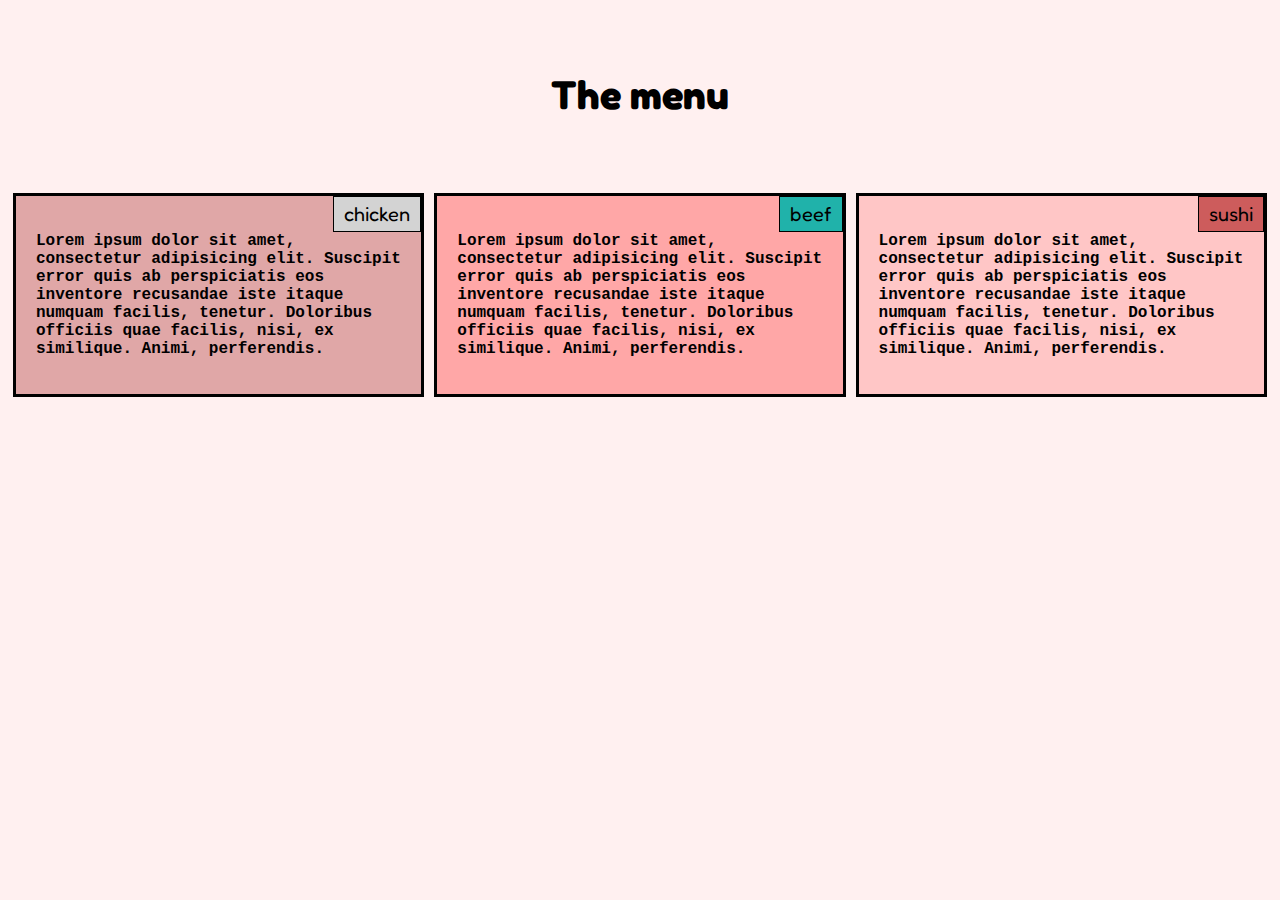
<file: Module2-solution/index.html>
<!DOCTYPE html>
<html>
<head>
	<meta charset="utf=8">
	<meta name="viewport" content="width=device-width, initial-scale=1">
	<title> Assignment Solution for Module 2 </title>
	<link rel="stylesheet" href="css/style.css" >
	<link rel="stylesheet" href="https://fonts.googleapis.com/css?family=Fredoka One">
</head>

<body>

<div id="menu"> The menu </div>

<div class="col-lg-4 col-md-6 col-mn-12 col-12">
<section id="box1" >
 <span id="span1"> chicken </span>
 <p>   Lorem ipsum dolor sit amet, consectetur adipisicing elit. Suscipit error quis ab perspiciatis eos inventore recusandae iste itaque numquam facilis, tenetur. Doloribus officiis quae facilis, nisi, ex similique. Animi, perferendis. </p>
</section>
</div>
<div class="col-lg-4 col-md-6 col-mn-12 col-12">
<section id="box2" >
 <span id="span2"> beef </span>
 <p>  Lorem ipsum dolor sit amet, consectetur adipisicing elit. Suscipit error quis ab perspiciatis eos inventore recusandae iste itaque numquam facilis, tenetur. Doloribus officiis quae facilis, nisi, ex similique. Animi, perferendis. </p>
</section>
</div>

<div class="col-lg-4 col-md-12 col-mn-12 col-12">
<section id="box3" >
 <span id="span3"> sushi </span>
 <p>   Lorem ipsum dolor sit amet, consectetur adipisicing elit. Suscipit error quis ab perspiciatis eos inventore recusandae iste itaque numquam facilis, tenetur. Doloribus officiis quae facilis, nisi, ex similique. Animi, perferendis. </p>
</section
</div>





</body>
</html>
</file>
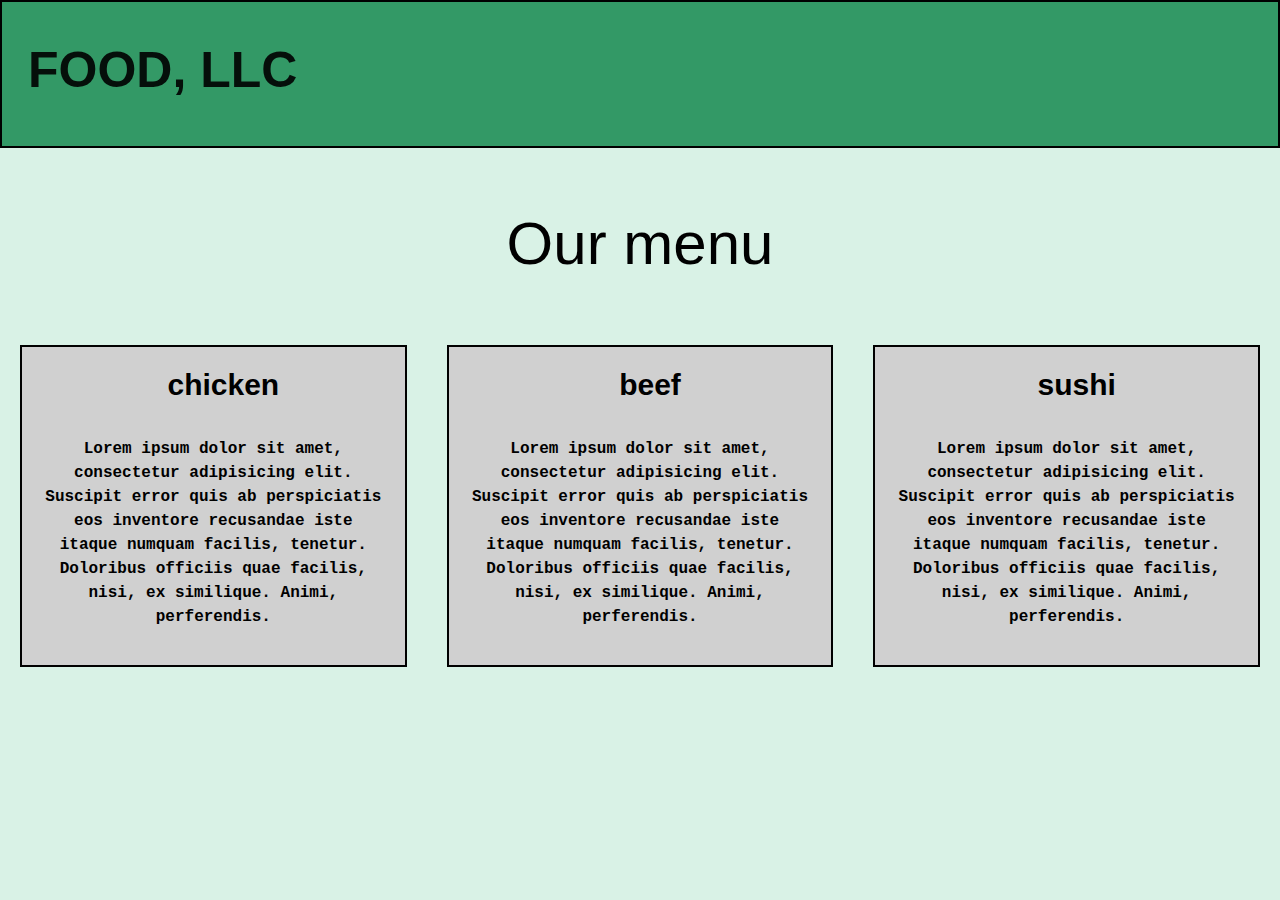
<file: Module3-solution/index.html>
<!doctype html>
<html lang="en">
  <head>
    <meta charset="utf-8">
    <meta http-equiv="X-UA-Compatible" content="IE=edge">
    <meta name="viewport" content="width=device-width, initial-scale=1">
    <title>Assignment Solution for Module 3</title>
    <link rel="stylesheet" href="css/bootstrap.min.css">
    <link rel="stylesheet" href="css/style.css">
  </head>
<body>
  <header>

  	<nav id="header" class="navbar navbar-expand-md  navbar-light">
  <a class="navbar-brand" href="index.html"> <h1> FOOD, LLC </h1></a>

  <button class="navbar-toggler" type="button" data-toggle="collapse" data-target="#coll">
    <span class="navbar-toggler-icon"></span>
  </button>
  <div class="collapse navbar-collapse " id="coll">
    <ul class="navbar-nav d-none d-sm-block d-md-none d-block d-sm-none " >
      <li class="nav-item text-center">
        <a class="nav-link" href="#section1">Chicken</a>
      </li>
      <li class="nav-item text-center ">
        <a class="nav-link" href="#section2">Sushi</a>
      </li>
      <li class="nav-item text-center ">
        <a class="nav-link" href="#section3">Beef</a>
      </li>
    </ul>
  </div>
</nav>

  </header>


 <div id="main-content" class="container-fluid">
    <h1 id="heading" class="text-center" > Our menu </h1>

   <div class="row">
     <div class="col-lg-4 col-md-6 col-sm-12 col-12">
     <section id="section1" >
     <h3 class="text-center"> chicken </h3>
     <p>   Lorem ipsum dolor sit amet, consectetur adipisicing elit. Suscipit error quis ab perspiciatis eos inventore recusandae iste itaque numquam facilis, tenetur. Doloribus officiis quae facilis, nisi, ex similique. Animi, perferendis. <a href="#heading" 
      class="d-none d-sm-block d-md-none d-block d-sm-none "> back to the top </a> </p>
     </section>
     </div>


     <div class="col-lg-4 col-md-6 col-sm-12 col-12">
     <section id="section2" >
     <h3 class="text-center" > beef </h3>
     <p>  Lorem ipsum dolor sit amet, consectetur adipisicing elit. Suscipit error quis ab perspiciatis eos inventore recusandae iste itaque numquam facilis, tenetur. Doloribus officiis quae facilis, nisi, ex similique. Animi, perferendis.  <a href="#heading" 
      class="d-none d-sm-block d-md-none d-block d-sm-none "> back to the top </a> </p>
     </section>
     </div>

     <div class="col-lg-4  col-md-12 col-sm-12 col-12">
     <section id="section3" >
     <h3 class="text-center" > sushi </h3>
     <p>   Lorem ipsum dolor sit amet, consectetur adipisicing elit. Suscipit error quis ab perspiciatis eos inventore recusandae iste itaque numquam facilis, tenetur. Doloribus officiis quae facilis, nisi, ex similique. Animi, perferendis. <a href="#heading" 
      class="d-none d-sm-block d-md-none d-block d-sm-none "> back to the top </a> </p>
     </section>
     </div> 

    </div>
  </div> 

  
  <script src="js/jquery-3.4.1.min.js"></script>
  <script src="js/bootstrap.min.js"></script>
  <script src="https://cdn.jsdelivr.net/npm/popper.js@1.16.0/dist/umd/popper.min.js" integrity="sha384-Q6E9RHvbIyZFJoft+2mJbHaEWldlvI9IOYy5n3zV9zzTtmI3UksdQRVvoxMfooAo" crossorigin="anonymous"></script>
</body>
</html>
</file>
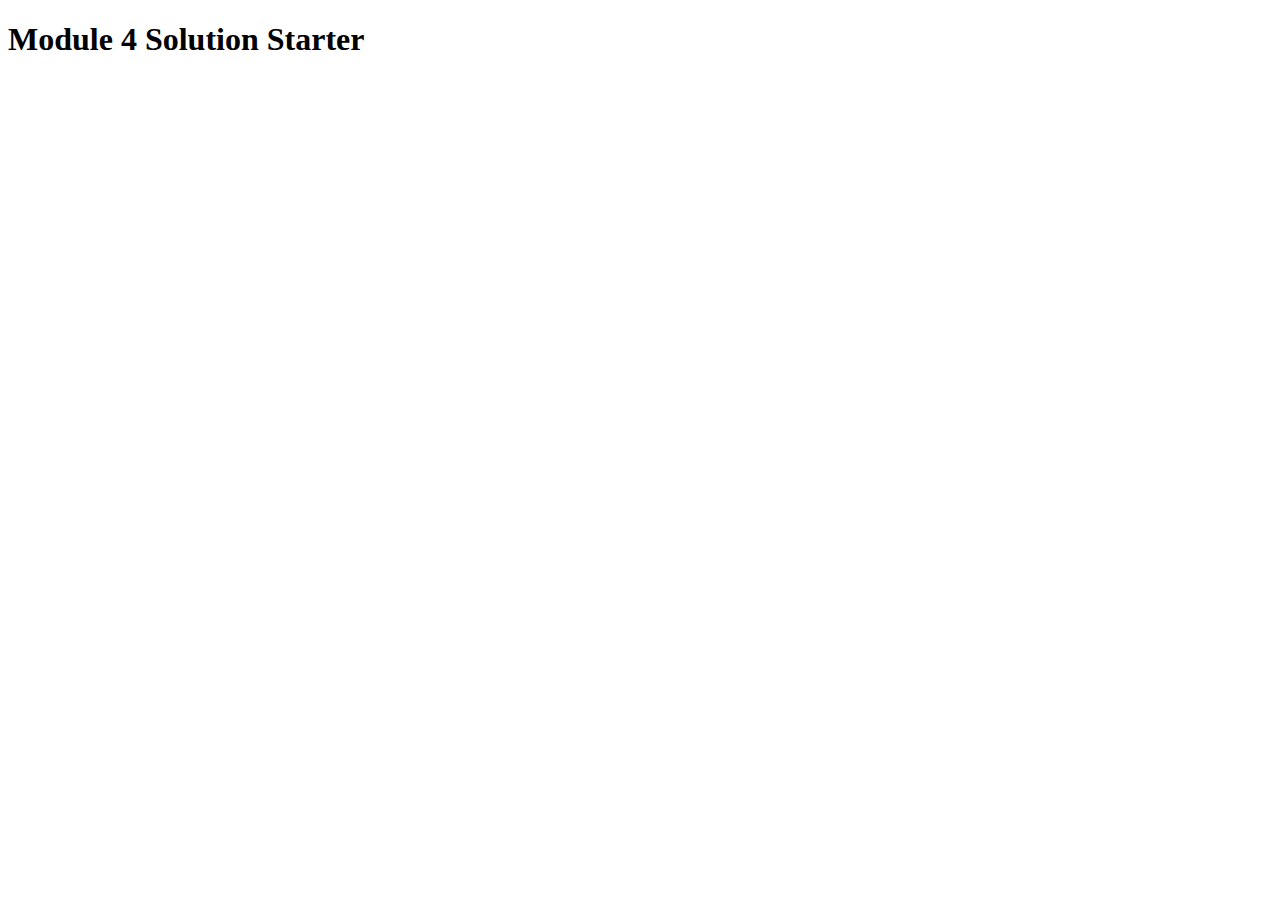
<file: Module4-solution/index.html>
<!DOCTYPE html>
<html>
<head>
  <meta charset="utf-8">
  <title>Module 4 Solution Starter</title>
  <script src="SpeakHello.js"></script>
  <script src="SpeakGoodBye.js"></script>
  <script src="script.js"></script>
</head>
<body>
  <h1>Module 4 Solution Starter</h1>
</body>
</html>
</file>
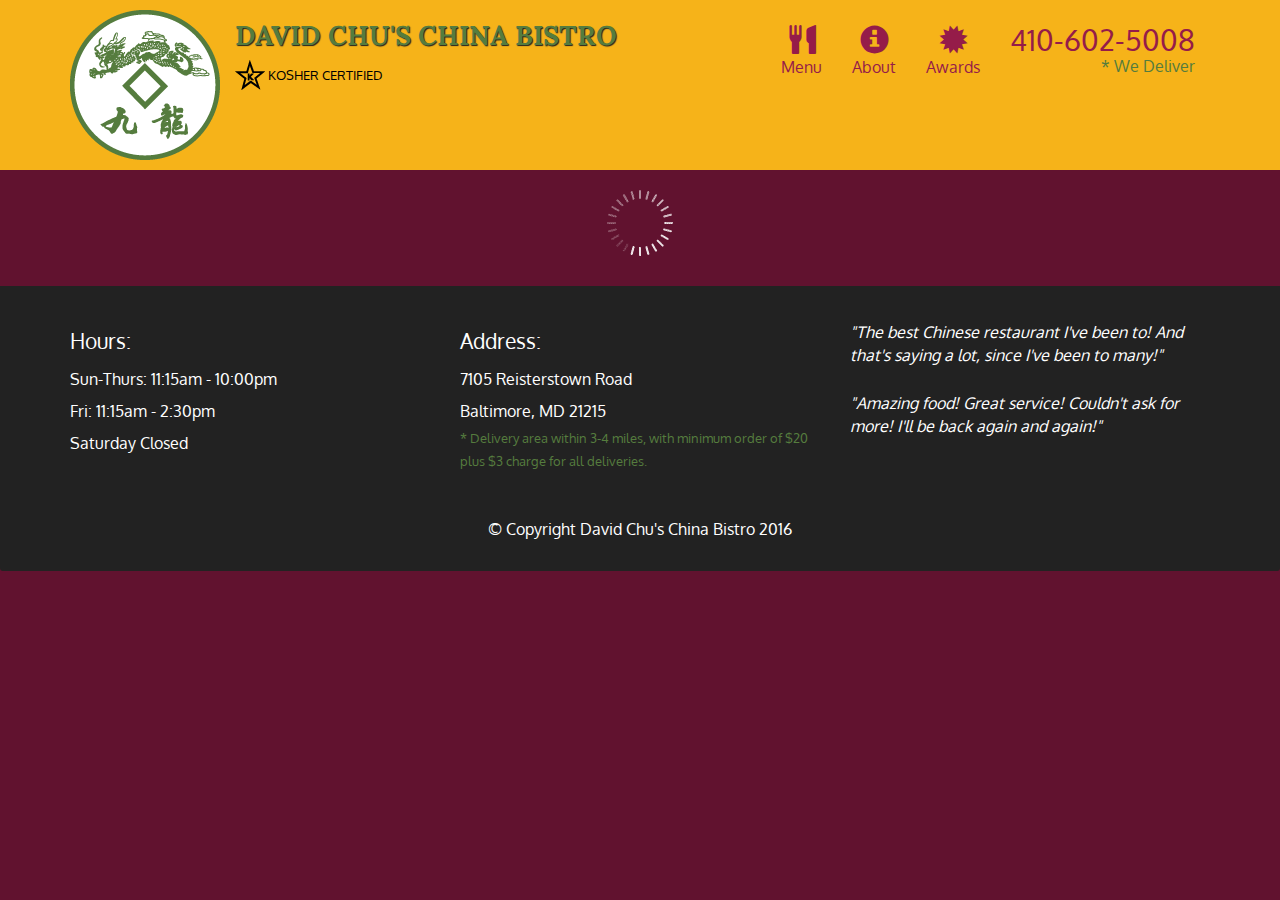
<file: Module5-solution/index.html>
<!doctype html>
<html lang="en">
  <head>
    <meta charset="utf-8">
    <meta http-equiv="X-UA-Compatible" content="IE=edge">
    <meta name="viewport" content="width=device-width, initial-scale=1">
    <title>David Chu's China Bistro</title>
    <link rel="stylesheet" href="css/bootstrap.min.css">
    <link rel="stylesheet" href="css/styles.css">
    <link href='https://fonts.googleapis.com/css?family=Oxygen:400,300,700' rel='stylesheet' type='text/css'>
    <link href='https://fonts.googleapis.com/css?family=Lora' rel='stylesheet' type='text/css'>
  </head>
<body>
  <header>
    <nav id="header-nav" class="navbar navbar-default">
      <div class="container">
        <div class="navbar-header">
          <a href="index.html" class="pull-left visible-md visible-lg">
            <div id="logo-img" alt="Logo image"></div>
          </a>

          <div class="navbar-brand">
            <a href="index.html"><h1>David Chu's China Bistro</h1></a>
            <p>
              <img src="images/star-k-logo.png" alt="Kosher certification">
              <span>Kosher Certified</span>
            </p>
          </div>

          <button id="navbarToggle" type="button" class="navbar-toggle collapsed" data-toggle="collapse" data-target="#collapsable-nav" aria-expanded="false">
            <span class="sr-only">Toggle navigation</span>
            <span class="icon-bar"></span>
            <span class="icon-bar"></span>
            <span class="icon-bar"></span>
          </button>
        </div>
        
        <div id="collapsable-nav" class="collapse navbar-collapse">
           <ul id="nav-list" class="nav navbar-nav navbar-right">
            <li id="navHomeButton" class="visible-xs active">
              <a href="index.html">
                <span class="glyphicon glyphicon-home"></span> Home</a>
            </li>
            <li id="navMenuButton">
              <a href="#" onclick="$dc.loadMenuCategories();">
                <span class="glyphicon glyphicon-cutlery"></span><br class="hidden-xs"> Menu</a>
            </li>
            <li>
              <a href="#">
                <span class="glyphicon glyphicon-info-sign"></span><br class="hidden-xs"> About</a>
            </li>
            <li>
              <a href="#">
                <span class="glyphicon glyphicon-certificate"></span><br class="hidden-xs"> Awards</a>
            </li>
            <li id="phone" class="hidden-xs">
              <a href="tel:410-602-5008">
                <span>410-602-5008</span></a><div>* We Deliver</div>
            </li>
          </ul><!-- #nav-list -->
        </div><!-- .collapse .navbar-collapse -->
      </div><!-- .container -->
    </nav><!-- #header-nav -->
  </header>

  <div id="call-btn" class="visible-xs">
    <a class="btn" href="tel:410-602-5008">
    <span class="glyphicon glyphicon-earphone"></span>
    410-602-5008
    </a>
  </div>
  <div id="xs-deliver" class="text-center visible-xs">* We Deliver</div>

  <div id="main-content" class="container"></div>

  <footer class="panel-footer">
    <div class="container">
      <div class="row">
        <section id="hours" class="col-sm-4">
          <span>Hours:</span><br>
          Sun-Thurs: 11:15am - 10:00pm<br>
          Fri: 11:15am - 2:30pm<br>
          Saturday Closed
          <hr class="visible-xs">
        </section>
        <section id="address" class="col-sm-4">
          <span>Address:</span><br>
          7105 Reisterstown Road<br>
          Baltimore, MD 21215
          <p>* Delivery area within 3-4 miles, with minimum order of $20 plus $3 charge for all deliveries.</p>
          <hr class="visible-xs">
        </section>
        <section id="testimonials" class="col-sm-4">
          <p>"The best Chinese restaurant I've been to! And that's saying a lot, since I've been to many!"</p>
          <p>"Amazing food! Great service! Couldn't ask for more! I'll be back again and again!"</p>
        </section>
      </div>
      <div class="text-center">&copy; Copyright David Chu's China Bistro 2016</div>
    </div>
  </footer>

  <!-- jQuery (Bootstrap JS plugins depend on it) -->
  <script src="js/jquery-2.1.4.min.js"></script>
  <script src="js/bootstrap.min.js"></script>
  <script src="js/ajax-utils.js"></script>
  <script src="js/script.js"></script>
</body>
</html>
</file>
<file: Module2-solution/css/style.css>
* {
  box-sizing: border-box;
}


body {    
padding: 0;
background-color: hsla(0, 100%, 90%, 0.3); }

#menu {  

text-align: center;
font-family: 'Fredoka One';
font-weight: bold;
font-size: 40px;  
margin: 70px;  }

section { 
  width: auto;
  margin: 5px;
  margin-bottom: 20px;
  height: auto;
  border: 3px solid black; 
  padding: 0;
  position:relative;

  }

span {  
border: 1px solid black; 
margin: 0px;
padding: 5px;
padding-right: 10px;
padding-left: 10px;
font-family: 'Fredoka One';
font-size: 20px;
position: absolute;
top: 0px;
right: 0px;
background-color: hsl(0, 0%, 95%) }

 p { 
padding: 20px; 
font-weight: bold;
font-family: "Lucida Console", Courier, monospace;
position: relative;
}

#box1 { background-color: hsla(0, 100%, 30%, 0.3);
}


#box2 { background-color: hsla(0, 100%, 50%, 0.3);
}


#box3 { background-color: hsla(0, 100%, 70%, 0.3); 
}

#span1 {background-color:LightGrey;}
#span2 {background-color:LightSeaGreen;}
#span3 {background-color:IndianRed;}



@media (min-width: 992px) {

  .col-lg-1, .col-lg-2, .col-lg-3, .col-lg-4, .col-lg-5, .col-lg-6, .col-lg-7, .col-lg-8, .col-lg-9, .col-lg-10, .col-lg-11, .col-lg-12 {
   float: left;
  }
  .col-lg-1 {
    width: 8.33%;
  }
  .col-lg-2 {
    width: 16.66%;
  }
  .col-lg-3 {
    width: 25%;
  }
  .col-lg-4 {
    width: 33.33%;
  }
  .col-lg-5 {
    width: 41.66%;
  }
  .col-lg-6 {
    width: 50%;
  }
  .col-lg-7 {
    width: 58.33%;
  }
  .col-lg-8 {
    width: 66.66%;
  }
  .col-lg-9 {
    width: 74.99%;
  }
  .col-lg-10 {
    width: 83.33%;
  }
  .col-lg-11 {
    width: 91.66%;
  }
  .col-lg-12 {
    width: 100%;
  }
}


@media (min-width: 768px) and (max-width: 991px) {
  .col-md-1, .col-md-2, .col-md-3, .col-md-4, .col-md-5, .col-md-6, .col-md-7, .col-md-8, .col-md-9, .col-md-10, .col-md-11, .col-md-12 {
    float: left;
  }
  .col-md-1 {
    width: 8.33%;
  }
  .col-md-2 {
    width: 16.66%;
  }
  .col-md-3 {
    width: 25%;
  }
  .col-md-4 {
    width: 33.33%;
  }
  .col-md-5 {
    width: 41.66%;
  }
  .col-md-6 {
    width: 50%;
  }
  .col-md-7 {
    width: 58.33%;
  }
  .col-md-8 {
    width: 66.66%;
  }
  .col-md-9 {
    width: 74.99%;
  }
  .col-md-10 {
    width: 83.33%;
  }
  .col-md-11 {
    width: 91.66%;
  }
  .col-md-12 {
    width: 100%;
  }
}


@media (max-width: 767px) {
  .col-mn-1, .col-mn-2, .col-mn-3, .col-mn-4, .col-mn-5, .col-mn-6, .col-mn-7, .col-mn-8, .col-mn-9, .col-mn-10, .col-mn-11, .col-mn-12 {
      float: left;
  }
  .col-mn-1 {
    width: 8.33%;
  }
  .col-mn-2 {
    width: 16.66%;
  }
  .col-mn-3 {
    width: 25%;
  }
  .col-mn-4 {
    width: 33.33%;
  }
  .col-mn-5 {
    width: 41.66%;
  }
  .col-mn-6 {
    width: 50%;
  }
  .col-mn-7 {
    width: 58.33%;
  }
  .col-mn-8 {
    width: 66.66%;
  }
  .col-mn-9 {
    width: 74.99%;
  }
  .col-mn-10 {
    width: 83.33%;
  }
  .col-mn-11 {
    width: 91.66%;
  }
  .col-mn-12 {
    width: 100%;
  }
}
</file>
<file: Module3-solution/css/style.css>
body {
  font-size: 16px;
  color: black;
  padding: 0;
  background-color: #d9f2e6;
}


#header {
  border: 2px solid black ; 
background-color: #339966  }

.navbar-brand h1 { 
 padding: 25px;
 padding-left: 10px;
  color: solid black ;
  font-size: 50px;
  text-transform: uppercase;
  font-weight: bold;
  
}
.navbar-brand h1:hover {
  color: lightgrey;
}


.navbar-toggler { 
  border: 5px solid black ;
  background-color:   #D0D0D0;
}

.nav-item {
  border-top: 1px solid black;
  font-size: 20px;
  font-family: "Comic Sans MS", cursive, sans-serif;
  font-weight: bold;
}

.nav-item a:hover {
  color: solid black;
  font-size: 25px;
  font-weight: bold;
}


 #heading {
  font-family: "Comic Sans MS", cursive, sans-serif;
  font-size: 60px;  
  margin: 60px; 

}


section { 
  width: auto;
  height: auto;
  margin: 5px;
  border: 2px solid black; 
  position:relative;
  background-color:   #D0D0D0;
  }

h3 {  
margin: 10px;
padding: 10px;
font-family: "Comic Sans MS", cursive, sans-serif;
font-size: 30px;
font-weight: bold;
position: absolute;
top:0;
width: 100%;
 }

 p { 
padding-top: 40px;
padding-bottom: 20px;
padding-left: 20px;
padding-right: 20px;
margin-top: 50px;
font-family: "Courier New", Courier, monospace;
font-weight: bold;
text-align: center;
}

 p a { 
  font-size: 15px;
 }



@media (max-width: 767px) {
 
  .navbar-brand h1 { 
    padding-top: 10px;
    font-size: 5vw; 
  } 
}



@media (max-width: 575px) {
 .navbar-brand h1 { 
    padding-top: 10px;
    font-size: 5vw; 
  }

  
  #heading { 
    margin: 30px;
    font-size: 7vw;
    }
}
</file>
<file: Module5-solution/css/styles.css>
body {
  font-size: 16px;
  color: #fff;
  background-color: #61122f;
  font-family: 'Oxygen', sans-serif;
}

/** HEADER **/
#header-nav {
  background-color: #f6b319;
  border-radius: 0;
  border: 0;
}

#logo-img {
  background: url('../images/restaurant-logo_large.png') no-repeat;
  width: 150px;
  height: 150px;
  margin: 10px 15px 10px 0;
}

.navbar-brand {
  padding-top: 25px;
}
.navbar-brand h1 { /* Restaurant name */
  font-family: 'Lora', serif;
  color: #557c3e;
  font-size: 1.5em;
  text-transform: uppercase;
  font-weight: bold;
  text-shadow: 1px 1px 1px #222;
  margin-top: 0;
  margin-bottom: 0;
  line-height: .75;
}
.navbar-brand a:hover, .navbar-brand a:focus {
  text-decoration: none;
}
.navbar-brand p { /* Kosher cert */
  color: #000;
  text-transform: uppercase;
  font-size: .7em;
  margin-top: 15px;
}
.navbar-brand p span { /* Star-K */
  vertical-align: middle;
}

#nav-list {
  margin-top: 10px;
}
#nav-list a {
  color: #951C49;
  text-align: center;
}
#nav-list a:hover {
  background: #E7E7E7;
}
#nav-list a span {
  font-size: 1.8em;
}

#phone {
  margin-top: 5px;
}
#phone a { /* Phone number */
  text-align: right;
  padding-bottom: 0;
}
#phone div { /* We Deliver */
  color: #557c3e;
  text-align: right;
  padding-right: 15px;
}

.navbar-header button.navbar-toggle, .navbar-header .icon-bar {
  border: 1px solid #61122f;
}
.navbar-header button.navbar-toggle {
  clear: both;
  margin-top: -30px;
}
/* END HEADER */

/* FOOTER */
.panel-footer {
  margin-top: 30px;
  padding-top: 35px;
  padding-bottom: 30px;
  background-color: #222;
  border-top: 0;
}
.panel-footer div.row {
  margin-bottom: 35px;
}
#hours, #address {
  line-height: 2;
}
#hours > span, #address > span {
  font-size: 1.3em;
}
#address p {
  color: #557c3e;
  font-size: .8em;
  line-height: 1.8;
}
#testimonials {
  font-style: italic;
}
#testimonials p:nth-child(2) {
  margin-top: 25px;
}
/* END FOOTER */



/* HOME PAGE */
.container .jumbotron {
  box-shadow: 0 0 50px #3F0C1F;
  border: 2px solid #3F0C1F;
}

#menu-tile, #specials-tile, #map-tile {
  height: 250px;
  width: 100%;
  margin-bottom: 15px;
  position: relative;
  border: 2px solid #3F0C1F;
  overflow: hidden;
}
#menu-tile:hover, #specials-tile:hover, #map-tile:hover {
  box-shadow: 0 1px 5px 1px #cccccc;
}
#menu-tile {
  background: url('../images/menu-tile.jpg') no-repeat;
  background-position: center;
}
#specials-tile {
  background: url('../images/specials-tile.jpg') no-repeat;
  background-position: center;
}
#menu-tile span, #specials-tile span, #map-tile span {
  position: absolute;
  bottom: 0;
  right: 0;
  width: 100%;
  text-align: center;
  font-size: 1.6em;
  text-transform: uppercase;
  background-color: #000;
  color: #fff;
  opacity: .8;
}
/* END HOME PAGE */

/* MENU CATEGORIES PAGE */
.category-tile { 
  position: relative;
  border: 2px solid #3F0C1F;
  overflow: hidden;
  width: 200px;
  height: 200px;
  margin: 0 auto 15px;
}
.category-tile span {
  position: absolute;
  bottom: 0;
  right: 0;
  width: 100%;
  text-align: center;
  font-size: 1.2em;
  text-transform: uppercase;
  background-color: #000;
  color: #fff;
  opacity: .8;
}
.category-tile:hover {
  box-shadow: 0 1px 5px 1px #cccccc;
}

#menu-categories-title + div {
  margin-bottom: 50px;
}
/* END MENU CATEGORIES PAGE */

/* SINGLE CATEGORY PAGE */
.menu-item-tile {
  margin-bottom: 25px;
}
.menu-item-tile hr {
  width: 80%;
}
.menu-item-tile .menu-item-price {
  font-size: 1.1em;
  text-align: right;
  margin-top: -15px;
  margin-right: -15px;
}
.menu-item-tile .menu-item-price span {
  font-size: .6em;
}
.menu-item-photo {
  position: relative;
  border: 2px solid #3F0C1F; 
  overflow: hidden;
  padding: 0;
  margin-right: -15px;
  margin-left: auto;
  margin-bottom: 20px;
  max-width: 250px;
}
.menu-item-photo div {
  position: absolute;
  bottom: 0;
  right: 0;
  width: 80px;
  background-color: #557c3e;
  text-align: center;
}
.menu-item-description {
  padding-right: 30px;
}
h3.menu-item-title {
  margin: 0 0 10px;
}
.menu-item-details {
  font-size: .9em;
  font-style: italic;
}
/* END SINGLE CATEGORY PAGE */


/********** Large devices only **********/
@media (min-width: 1200px) {
  .container .jumbotron {
    background: url('../images/jumbotron_1200.jpg') no-repeat;
    height: 675px;
  }
}

/********** Medium devices only **********/
@media (min-width: 992px) and (max-width: 1199px) {
  /* Header */
  #logo-img {
    background: url('../images/restaurant-logo_medium.png') no-repeat;
    width: 100px;
    height: 100px;
    margin: 5px 5px 5px 0;
  }
  /* End Header */

  /* Home Page */
  .container .jumbotron {
    background: url('../images/jumbotron_992.jpg') no-repeat;
    height: 558px;
  }
  /* End Home Page */
}

/********** Small devices only **********/
@media (min-width: 768px) and (max-width: 991px) {
  /* Home Page */
  .container .jumbotron {
    background: url('../images/jumbotron_768.jpg') no-repeat;
    height: 432px;
  }
  /* End Home Page */
}

/********** Extra small devices only **********/
@media (max-width: 767px) {
  /* Header */
  .navbar-brand {
    padding-top: 10px;
    height: 80px;
  }
  .navbar-brand h1 { /* Restaurant name */
    padding-top: 10px;
    font-size: 5vw; /* 1vw = 1% of viewport width */
  }
  .navbar-brand p { /* Kosher cert */
    font-size: .6em;
    margin-top: 12px;
  }
  .navbar-brand p img { /* Star-K */
    height: 20px;
  }

  #collapsable-nav a { /* Collapsed nav menu text */
    font-size: 1.2em;
  }
  #collapsable-nav a span { /* Collapsed nav menu glyph */
    font-size: 1em;
    margin-right: 5px;
  }

  #call-btn > a {
    font-size: 1.5em;
    display: block;
    margin: 0 20px;
    padding: 10px;
    border: 2px solid #fff;
    background-color: #f6b319;
    color: #951c49;
  }
  #xs-deliver {
    margin-top: 5px;
    font-size: .7em;
    letter-spacing: .1em;
    text-transform: uppercase;
  }
  /* End Header */

  /* Footer */
  .panel-footer section {
    margin-bottom: 30px;
    text-align: center;
  }
  .panel-footer section:nth-child(3) {
    margin-bottom: 0; /* margin already exists on the whole row */
  }
  .panel-footer section hr {
    width: 50%;
  }
  /* End Footer */

  /* Home Page */
  .container .jumbotron {
    margin-top: 30px;
    padding: 0;
  }
  #menu-tile, #specials-tile {
    width: 360px;
    margin: 0 auto 15px;
  }

  .menu-item-photo {
    margin-right: auto;
  }
  .menu-item-tile .menu-item-price {
    text-align: center;
  }
  .menu-item-description {
    text-align: center;;
  }
}


/********** Super extra small devices Only :-) (e.g., iPhone 4) **********/
@media (max-width: 479px) {
  /* Header */
  .navbar-brand h1 { /* Restaurant name */
    padding-top: 5px;
    font-size: 6vw;
  }
  /* End Header */
  
  /* Home page */
  #menu-tile, #specials-tile {
    width: 280px;
    margin: 0 auto 15px;
  }

  .col-xxs-12 {
    position: relative;
    min-height: 1px;
    padding-right: 15px;
    padding-left: 15px;
    float: left;
    width: 100%;
  }
}
</file>
